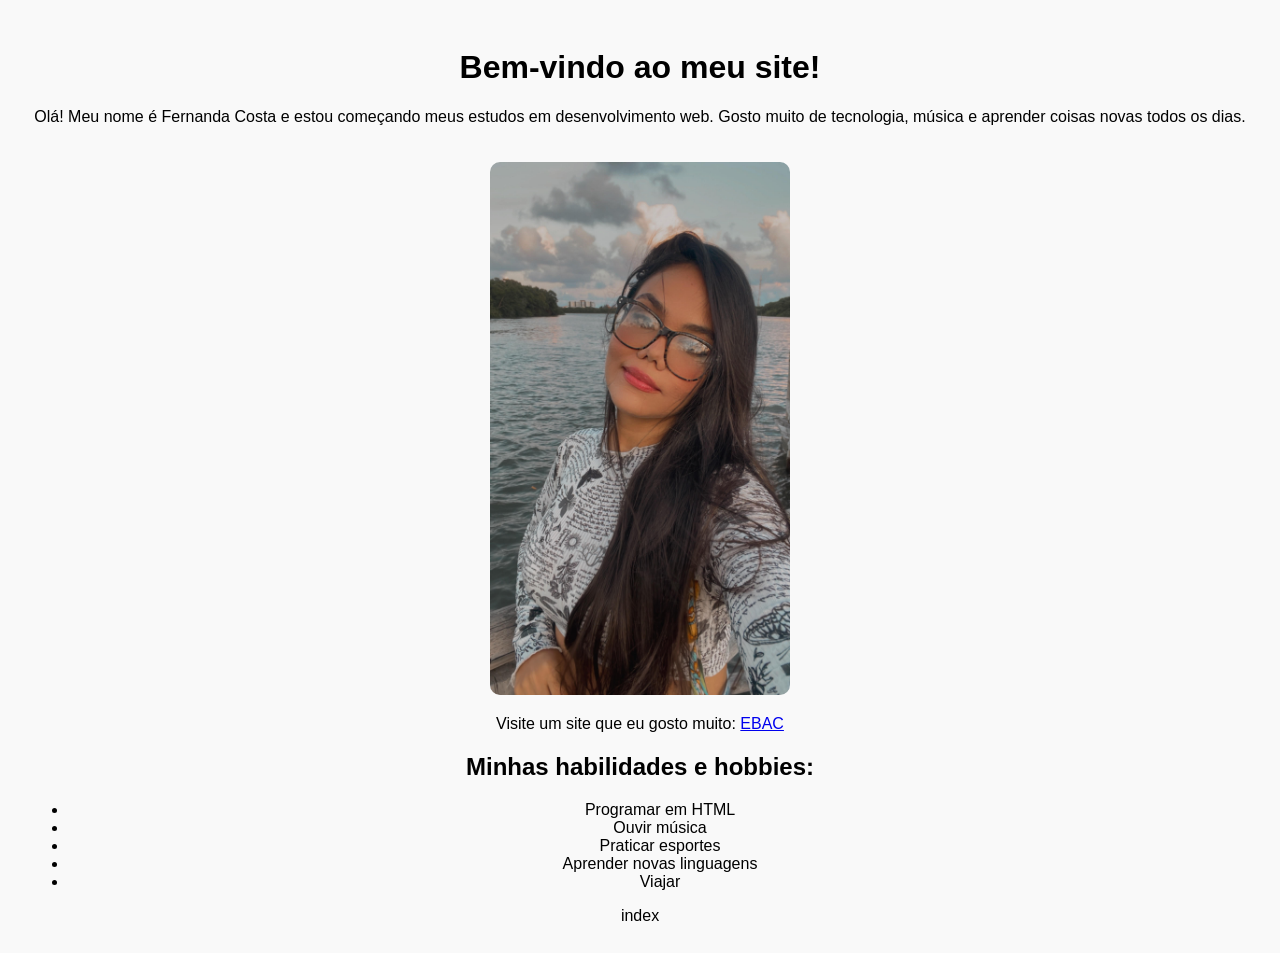
<file: projeto_teste/projeto_teste.xcodeproj/xcuserdata/macbookair.xcuserdatad/xcschemes/meu-site/index.html>
<!DOCTYPE html>
<html lang="pt-BR">
<head>
  <meta charset="UTF-8">
  <title>Minha Primeira Página Web</title>
  <style>
    body {
      font-family: Arial, sans-serif;
      padding: 20px;
      background-color: #f9f9f9;
      text-align: center;
    }

    img {
      border-radius: 10px;
      width: 300px;
      margin-top: 20px;
    }
  </style>
</head>
<body>
    <h1>Bem-vindo ao meu site!</h1>

    <p>Olá! Meu nome é Fernanda Costa e estou começando meus estudos em desenvolvimento web. 
    Gosto muito de tecnologia, música e aprender coisas novas todos os dias.</p>

    <img src="foto.jpg" alt="Minha Foto" width="300">

    <p>Visite um site que eu gosto muito: 
        <a href="https://ebaconline.com.br" target="_blank">EBAC</a>
    </p>

    <h2>Minhas habilidades e hobbies:</h2>
    <ul>
        <li>Programar em HTML</li>
        <li>Ouvir música</li>
        <li>Praticar esportes</li>
        <li>Aprender novas linguagens</li>
        <li>Viajar</li>
    </ul>
</body>
</html>index
</file>
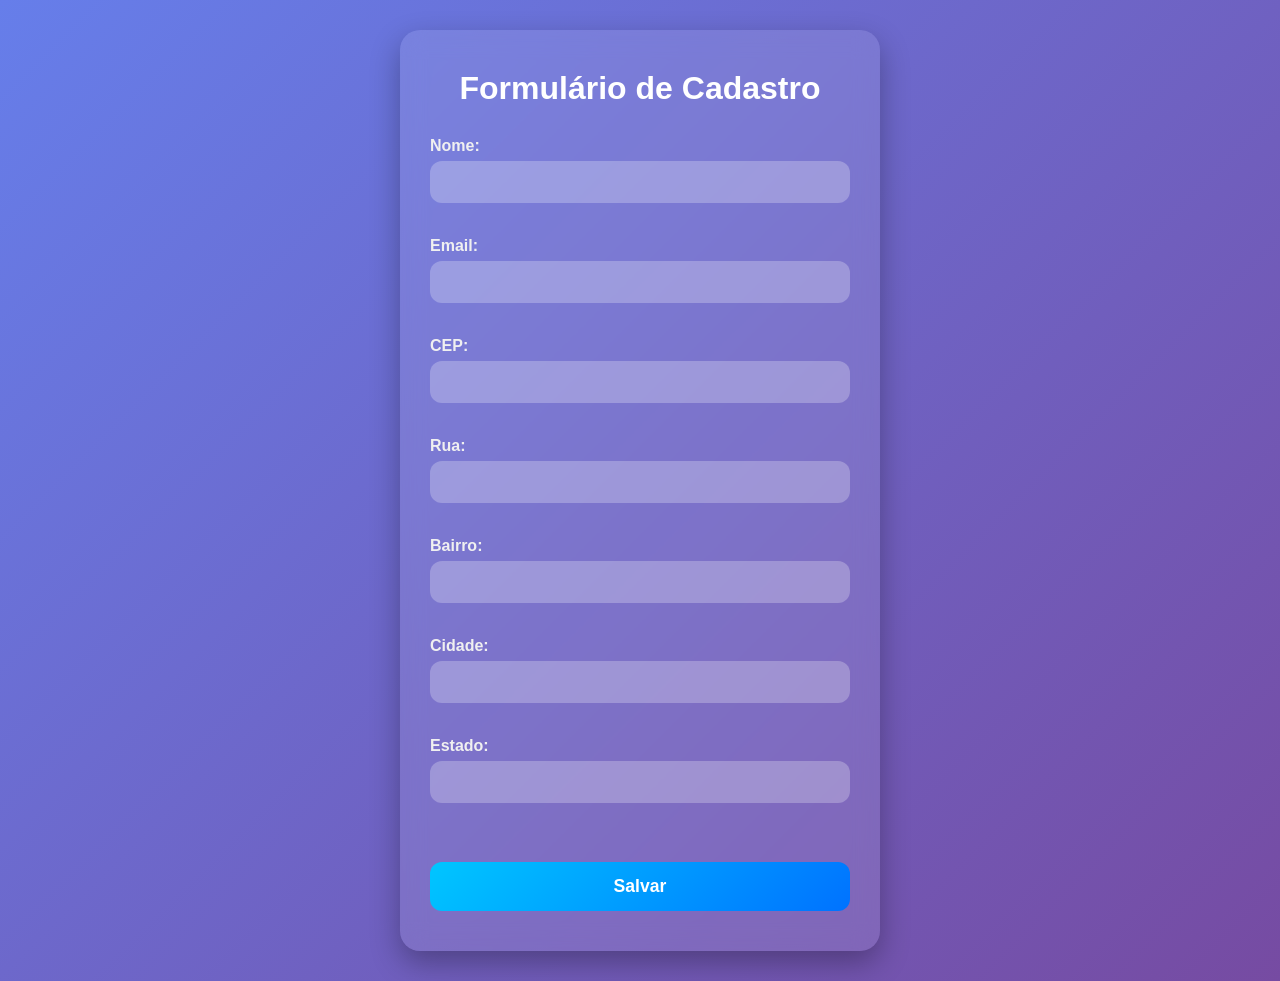
<file: project.html>
<!DOCTYPE html>
<html lang="pt-BR">
<head>
  <meta charset="UTF-8" />
  <meta name="viewport" content="width=device-width, initial-scale=1.0" />
  <title>Cadastro com CEP</title>
  <link rel="stylesheet" href="project.css" />
</head>
<body>
  <form id="cadastroForm">
    <h1>Formulário de Cadastro</h1>
    <label>Nome: <input type="text" id="nome" required /></label><br />
    <label>Email: <input type="email" id="email" required /></label><br />
    <label>CEP: <input type="text" id="cep" required maxlength="8" /></label><br />
    <label>Rua: <input type="text" id="rua" /></label><br />
    <label>Bairro: <input type="text" id="bairro" /></label><br />
    <label>Cidade: <input type="text" id="cidade" /></label><br />
    <label>Estado: <input type="text" id="estado" /></label><br />
    <button type="submit">Salvar</button>
  </form>

  <script type="module" src="./project.js"></script>
</body>
</html>
</file>
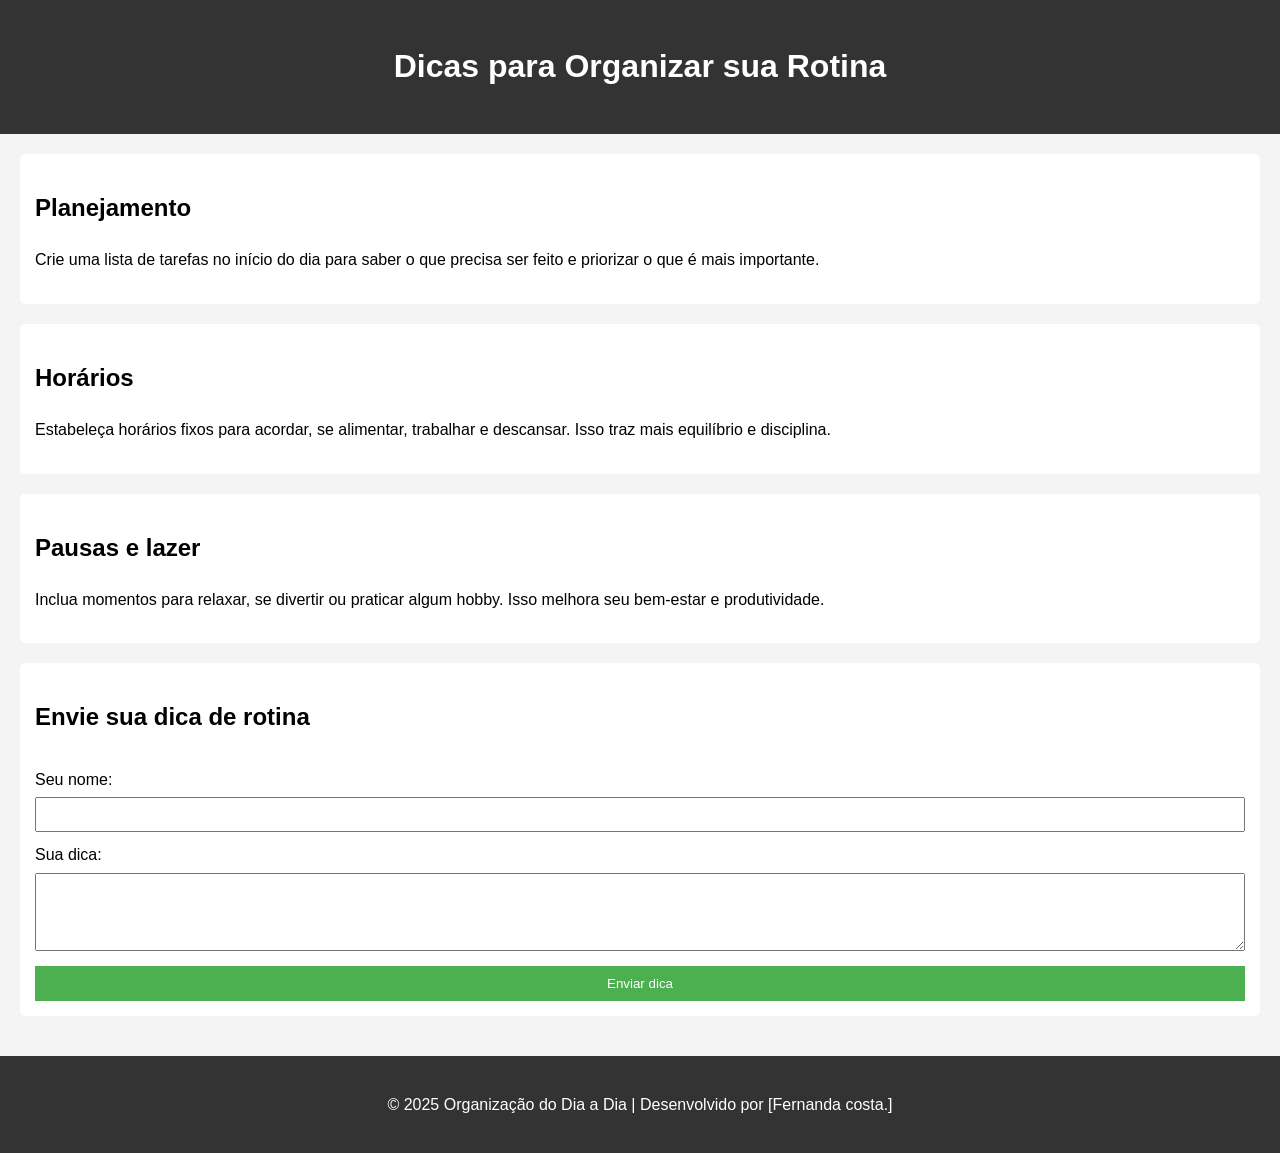
<file: projeto_teste/projeto_teste.xcodeproj/project.xcworkspace/task.html>
<!DOCTYPE html>
<html lang="pt-BR">
<head>
  <meta charset="UTF-8">
  <title>Organize sua Rotina</title>
  <style>
    body {
      font-family: Arial, sans-serif;
      margin: 0;
      padding: 0;
      line-height: 1.6;
      background-color: #f4f4f4;
    }

    header, footer {
      background-color: #333;
      color: #fff;
      padding: 20px;
      text-align: center;
    }

    main {
      padding: 20px;
    }

    section {
      background: #fff;
      padding: 15px;
      margin-bottom: 20px;
      border-radius: 5px;
    }

    form {
      display: flex;
      flex-direction: column;
    }

    label {
      margin-top: 10px;
    }

    input, textarea {
      padding: 8px;
      margin-top: 5px;
    }

    button {
      margin-top: 15px;
      padding: 10px;
      background-color: #4CAF50;
      color: white;
      border: none;
      cursor: pointer;
    }

    button:hover {
      background-color: #45a049;
    }
  </style>
</head>
<body>

  <header>
    <h1>Dicas para Organizar sua Rotina</h1>
  </header>

  <main>
    <section>
      <h2>Planejamento</h2>
      <p>Crie uma lista de tarefas no início do dia para saber o que precisa ser feito e priorizar o que é mais importante.</p>
    </section>

    <section>
      <h2>Horários</h2>
      <p>Estabeleça horários fixos para acordar, se alimentar, trabalhar e descansar. Isso traz mais equilíbrio e disciplina.</p>
    </section>

    <section>
      <h2>Pausas e lazer</h2>
      <p>Inclua momentos para relaxar, se divertir ou praticar algum hobby. Isso melhora seu bem-estar e produtividade.</p>
    </section>

    <section>
      <h2>Envie sua dica de rotina</h2>
      <form>
        <label for="nome">Seu nome:</label>
        <input type="text" id="nome" name="nome" required>

        <label for="dica">Sua dica:</label>
        <textarea id="dica" name="dica" rows="4" required></textarea>

        <button type="submit">Enviar dica</button>
      </form>
    </section>
  </main>

  <footer>
    <p>&copy; 2025 Organização do Dia a Dia | Desenvolvido por [Fernanda costa.]</p>
  </footer>

</body>
</html>
</file>
<file: project.css>
/* Reset básico */
* {
    margin: 0;
    padding: 0;
    box-sizing: border-box;
  }
  
  body {
    font-family: 'Segoe UI', Tahoma, Geneva, Verdana, sans-serif;
    background: linear-gradient(135deg, #667eea, #764ba2);
    min-height: 100vh;
    display: flex;
    justify-content: center;
    align-items: center;
    padding: 30px 20px;
    color: #fff;
    overflow-x: hidden;
  }
  
  /* Container do formulário com efeito vidro (glassmorphism) */
  form {
    background: rgba(255, 255, 255, 0.1);
    backdrop-filter: blur(12px);
    -webkit-backdrop-filter: blur(12px);
    border-radius: 20px;
    box-shadow: 0 12px 30px rgba(0, 0, 0, 0.3);
    padding: 40px 30px;
    width: 100%;
    max-width: 480px;
    color: #ffffff;
    animation: fadeIn 1s ease-out;
  }
  
  /* Título */
  form h1 {
    text-align: center;
    margin-bottom: 30px;
    font-size: 2rem;
    font-weight: bold;
    color: #ffffff;
  }
  
  /* Labels e inputs */
  form label {
    display: block;
    margin-bottom: 16px;
    font-weight: 600;
    color: #f0f0f0;
    font-size: 1rem;
  }
  
  input {
    width: 100%;
    padding: 12px;
    margin-top: 6px;
    border: none;
    border-radius: 12px;
    font-size: 1rem;
    background-color: rgba(255, 255, 255, 0.25);
    color: #fff;
    outline: none;
    transition: all 0.3s ease;
  }
  
  input::placeholder {
    color: #f5f5f5aa;
  }
  
  input:focus {
    background-color: rgba(255, 255, 255, 0.4);
    box-shadow: 0 0 0 3px rgba(255, 255, 255, 0.25);
  }
  
  /* Botão */
  button {
    width: 100%;
    padding: 14px;
    margin-top: 25px;
    background: linear-gradient(135deg, #00c6ff, #0072ff);
    color: white;
    font-weight: bold;
    font-size: 1.1rem;
    border: none;
    border-radius: 12px;
    cursor: pointer;
    transition: transform 0.2s ease, box-shadow 0.2s ease;
  }
  
  button:hover {
    transform: translateY(-2px);
    box-shadow: 0 6px 15px rgba(0, 114, 255, 0.5);
  }
  
  /* Animação de entrada */
  @keyframes fadeIn {
    from {
      opacity: 0;
      transform: translateY(30px);
    }
    to {
      opacity: 1;
      transform: translateY(0);
    }
  }
  
  /* Responsividade */
  @media (max-width: 500px) {
    form {
      padding: 30px 20px;
    }
  
    form h1 {
      font-size: 1.6rem;
    }
  }
</file>
